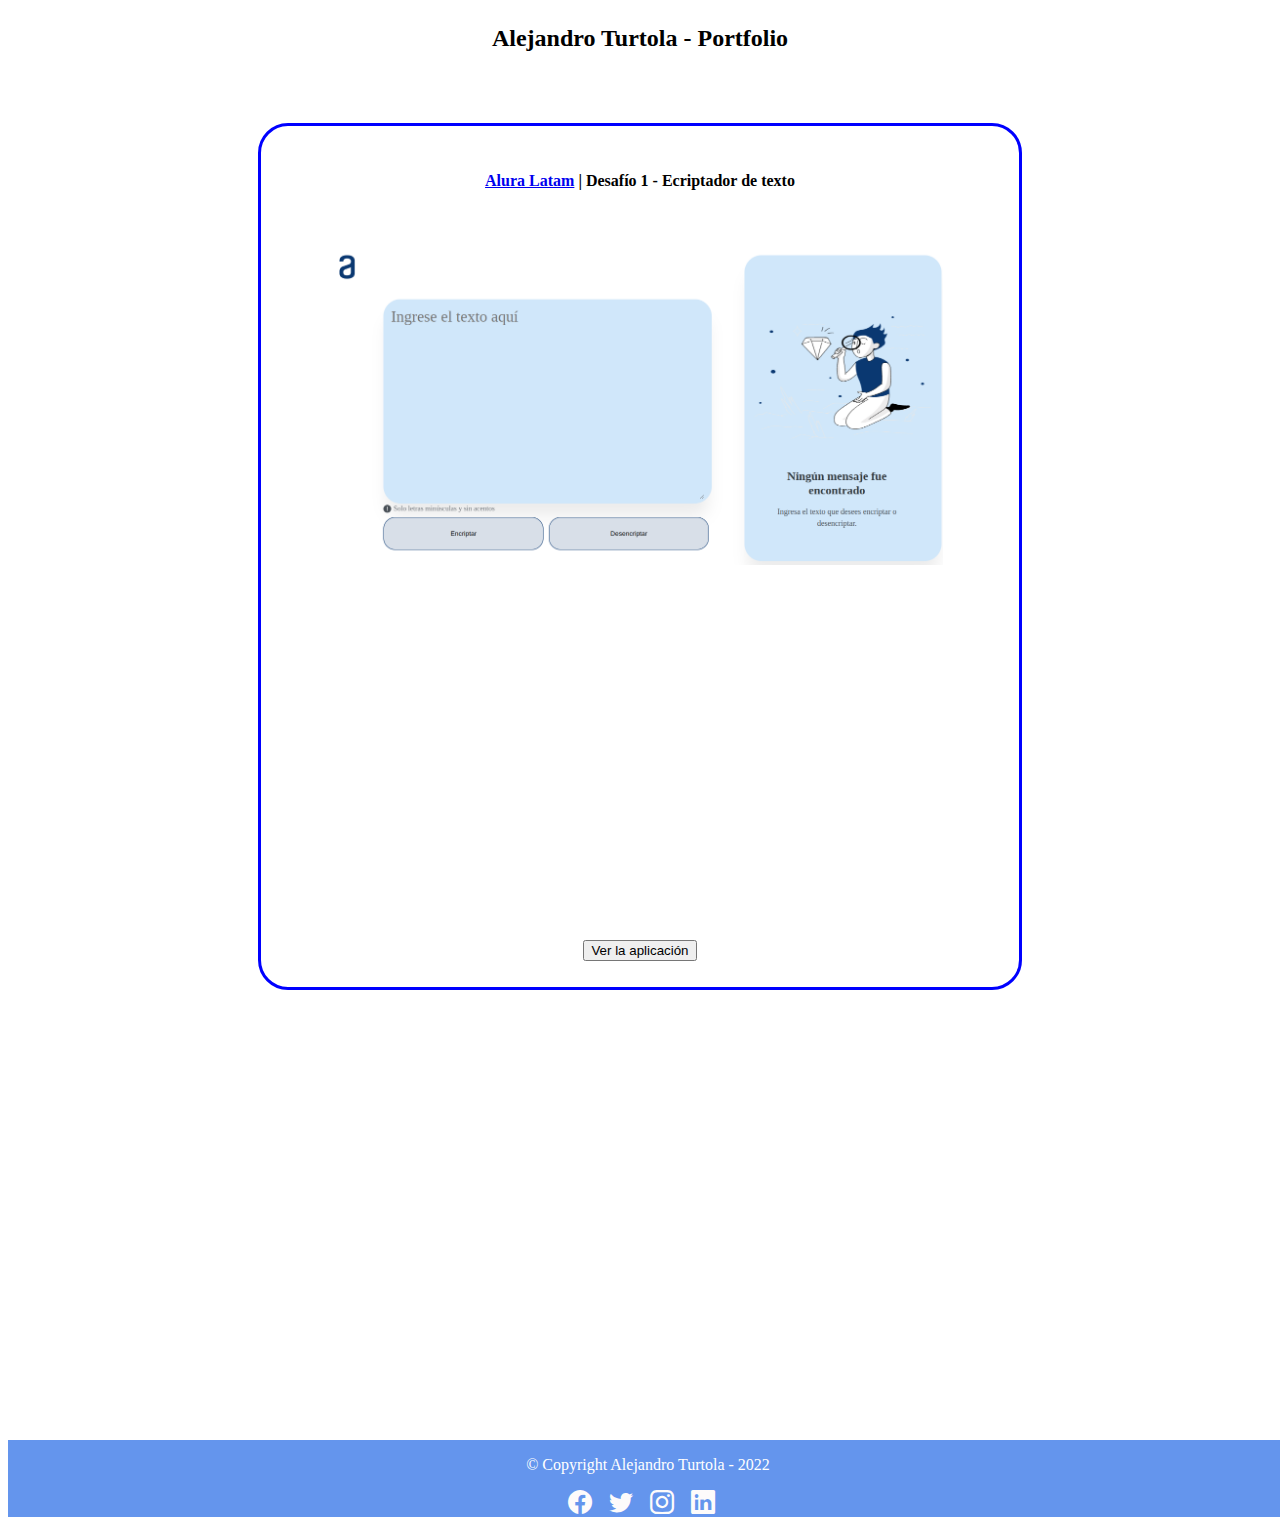
<file: index.html>
<!DOCTYPE html>
<html lang="es">
<head>
    <meta charset="UTF-8">
    <meta http-equiv="X-UA-Compatible" content="IE=edge">
    <meta name="viewport" content="width=device-width, initial-scale=1.0">    
    <title>Alejandro Turtola - Portfolio GitHub</title>
    <link rel="stylesheet" href="css/style.css">
    <link href="https://cdn.jsdelivr.net/npm/bootstrap@5.2.3/dist/css/bootstrap.min.css" rel="stylesheet" integrity="sha384-rbsA2VBKQhggwzxH7pPCaAqO46MgnOM80zW1RWuH61DGLwZJEdK2Kadq2F9CUG65" crossorigin="anonymous">
    <link rel="stylesheet" href="https://cdn.jsdelivr.net/npm/bootstrap-icons@1.10.3/font/bootstrap-icons.css">
</head>
<body>
    <header>
        <div class="container">
            <h2>Alejandro Turtola - Portfolio</h2>
        </div>
        
        <!-- <nav class="navbar navbar-dark navbar-expand-lg bg-primary">
            <div class="container-fluid">
              <a class="navbar-brand" href="#">Navbar</a>
              <button class="navbar-toggler" type="button" data-bs-toggle="collapse" data-bs-target="#navbarSupportedContent" aria-controls="navbarSupportedContent" aria-expanded="false" aria-label="Toggle navigation">
                <span class="navbar-toggler-icon"></span>
              </button>
              <div class="collapse navbar-collapse" id="navbarSupportedContent">
                <ul class="navbar-nav me-auto mb-2 mb-lg-0">
                  <li class="nav-item">
                    <a class="nav-link active" aria-current="page" href="#">Home</a>
                  </li>
                  <li class="nav-item">
                    <a class="nav-link" href="#">Link</a>
                  </li>
                  <li class="nav-item dropdown">
                    <a class="nav-link dropdown-toggle" href="#" role="button" data-bs-toggle="dropdown" aria-expanded="false">
                      Dropdown
                    </a>
                    <ul class="dropdown-menu">
                      <li><a class="dropdown-item" href="#">Action</a></li>
                      <li><a class="dropdown-item" href="#">Another action</a></li>
                      <li><hr class="dropdown-divider"></li>
                      <li><a class="dropdown-item" href="#">Something else here</a></li>
                    </ul>
                  </li>
                  <li class="nav-item">
                    <a class="nav-link disabled">Disabled</a>
                  </li>
                </ul>
                <form class="d-flex" role="search">
                  <input class="form-control me-2" type="search" placeholder="Search" aria-label="Search">
                  <button class="btn btn-outline-success" type="submit">Search</button>
                </form>
              </div>
            </div>
          </nav>
 -->
    </header>

    <main>

        <div class="div-encriptador">
            <h4><a href="https://www.aluracursos.com/">Alura Latam</a> | Desafío 1 - Ecriptador de texto</h4>
            <img class="imagen-encriptador" src="imagenes/snapshot-encriptador.png" alt="Imagen encriptador">
                        
            <iframe class="frame-video" width="560" height="315" src="https://www.youtube.com/embed/SsVy0F3rIqc" title="YouTube video player" frameborder="0" allow="accelerometer; autoplay; clipboard-write; encrypted-media; gyroscope; picture-in-picture" allowfullscreen></iframe>
            
            <button type="button" class="btn btn-primary" style="--bs-btn-padding-y: .25rem; --bs-btn-padding-x: .5rem; --bs-btn-font-size: .75rem;" onclick="location.href='apps/encriptador/index.html'">Ver la aplicación</button>          
        
        </div>

    </main>

    <footer>
        <div class="div-footer">
            <p>&copy Copyright Alejandro Turtola - 2022</p>
            
            <a href="https://www.facebook.com/alejandromturtola"><i class="bi bi-facebook iconosSociales" style="font-size: 1.5rem; color: rgb(253, 251, 251);"></i></a>
            <a href="https://twitter.com/AleMTurtola"><i class="bi bi-twitter iconosSociales" style="font-size: 1.5rem; color: rgb(253, 251, 251);"></i></a>
            <a href="https://www.instagram.com/alejandromturtola/"><i class="bi bi-instagram iconosSociales" style="font-size: 1.5rem; color: rgb(253, 251, 251);"></i></a>
            <a href="https://www.linkedin.com/in/alejandro-turtola/"><i class="bi bi-linkedin iconosSociales" style="font-size: 1.5rem; color: rgb(253, 251, 251);"></i></a>
            

        </div>
    </footer>
    <script src="https://cdn.jsdelivr.net/npm/bootstrap@5.2.3/dist/js/bootstrap.bundle.min.js" integrity="sha384-kenU1KFdBIe4zVF0s0G1M5b4hcpxyD9F7jL+jjXkk+Q2h455rYXK/7HAuoJl+0I4" crossorigin="anonymous"></script>
</body>
</html>
</file>
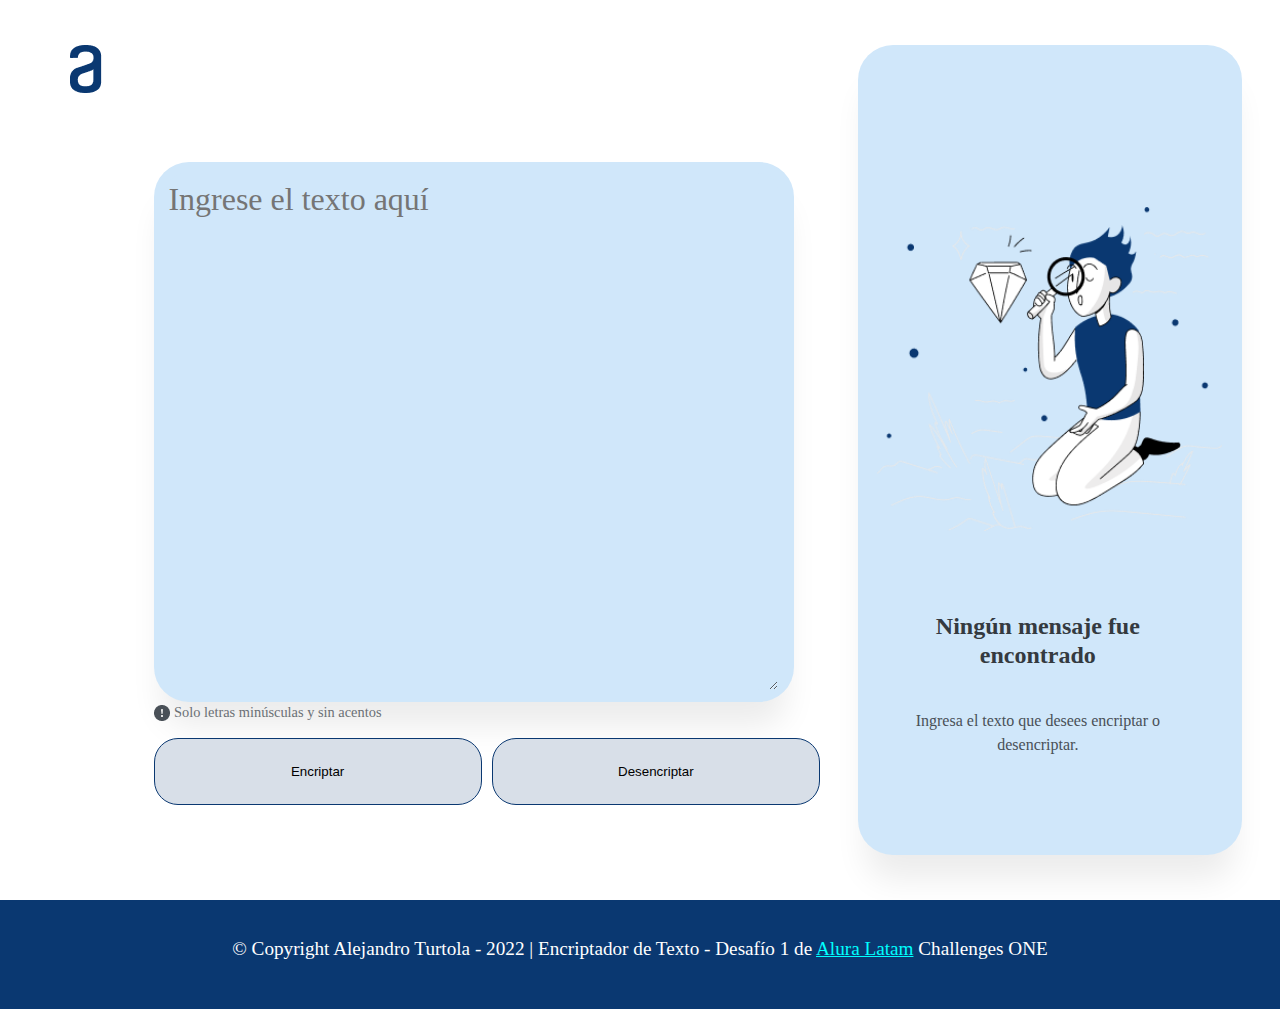
<file: apps/encriptador/index.html>
<!DOCTYPE html>
<html lang="es">
<head>
    <meta charset="UTF-8">
    <meta http-equiv="X-UA-Compatible" content="IE=edge">
    <meta name="viewport" content="width=device-width, initial-scale=1.0">   
    <link rel="stylesheet" href="style.css">    
    <title>Encriptador de Texto | Alura Latam</title>
</head>
<body>
    
    
    <main>
        
        <div class="div-logo">
            <img class="logo" src="imagenes/logo.png" alt="Logo de Alura">
        </div>

        <div class="div-texto">
            <textarea class="areatexto" id="areatexto" placeholder="Ingrese el texto aquí"></textarea>
            
        </div>

        <div class="div-resultado">
            <textarea readonly cols="30" rows="10" class="arearesultado" id="arearesultado"></textarea>
            <img class="munieco" id="munieco" src="imagenes/munieco.png" alt="Muñeco búsqueda">
            <div class="leyenda-resultado" id="leyenda-resultado">
                <label class="leyenda-label1">Ningún mensaje fue encontrado</label>
                <label class="leyenda-label2">Ingresa el texto que desees encriptar o desencriptar.</label>
            </div>
            <button class="boton-copiar" id="boton-copiar">Copiar</button>
        </div>

        <div class="div-leyenda">
            <img class="exclamation" src="imagenes/bi_exclamation-circle-fill.png" alt="Signo de exclamación">
            <label class="leyenda">Solo letras minúsculas y sin acentos</label>
        </div>

        <div class="div-botones">
            <button class="boton-encriptar" id="boton-encriptar">Encriptar</button>
            <button class="boton-desencriptar" id="boton-desencriptar">Desencriptar</button>
        </div>

    </main>

    <footer>
        <p>&copy Copyright Alejandro Turtola - 2022 | Encriptador de Texto - Desafío 1 de <a class="alura-latam-link" href="https://www.aluracursos.com/">Alura Latam</a> Challenges ONE</p>
    </footer>
    
    <script src="scripts.js"></script>
</body>
</html>
</file>
<file: css/style.css>
body {
    margin-bottom: 0;
}

main {
    display: flex;
    flex-direction: column;
    align-items: flex-start;
}

.container {
    margin-top: 2%;
    margin-bottom: 1%;
    text-align: center;
}

main {
    display: flex;
    flex-direction: column;
    align-items: center;
}

.div-encriptador {
    display: flex;
    flex-direction: column;
    align-items: center;
    
    margin-top: 4%;
    padding-top: 2%;
    padding-bottom: 2%;
    
    border-style: solid;
    border-color: blue;
    
    border-radius: 30px;
    width: 60%;
    
}

h4, img, iframe {
    padding-bottom: 4%;
}

.imagen-encriptador {
    position: relative;
    width: 80%;
    
}

.frame-video {
    padding-top: 2%;
    padding-bottom: 2%;
}

footer {
    position: absolute;
    display: flex;
    flex-direction: column;
    
    
    top: 160%;
    width:100%;
    
    background: cornflowerblue;    
}

footer p {
    color: white;
}

.div-footer {
    text-align: center;
}

.bi {
    padding-right: 1%;
    
}


/* Encriptador - Tablet */
@media screen and (max-width:768px){  

    iframe {
        width: 70%;
        height: 70%;
    }

    .div-encriptador h4 {
        font-size: medium;
    }

    footer {
        top: 100%;
    }
    
}

/* Encriptador - Celular */
@media screen and (max-width:375px){
    
    .div-encriptador h4 {
        font-size: 0.6rem;
    }
    

}
</file>
<file: apps/encriptador/style.css>
/* CSS PARA EL TRABAJO EN PC DE PRODUCCION */

body {
    margin-left: 0;
}

main {
    display: flex;
    flex-direction: column;
    align-items: flex-start;

    width: 100vw;    
}

.div-logo {
    display: flex;    
    position: absolute;
    top: 5%;
    left: 2%;      
}

.div-texto {
    position: absolute;

    top: 18%;
    left: 12%;

    width: 50%;
    height: 60%;    

    box-shadow: 0px 32px 32px -8px rgba(0, 0, 0, 0.08);
    border-radius: 35px;
    background: rgb(208, 231, 250);
}

.areatexto {
    /* Ingrese el texto aqui */
    position: absolute;
    left: 2%;
    top: 2%;

    width: 95%;
    height: 95%;    

    font-family: 'Inter';
    font-style: normal;
    font-weight: 400;
    font-size: 32px;
    line-height: 150%;
    
    color: #0A3871;
    
    border-radius: 20px;    
    background: rgb(208, 231, 250);

}

.areatexto, .arearesultado {
    border: none;
    outline: none;
}

.div-resultado {
    display: flex;
    flex-direction: column;
    align-items: center;    
    
    position: absolute;

    left: 67%;
    top: 5%;

    width: 30%;
    height: 90%;
    
    background: rgb(208, 231, 250);

    box-shadow: 0px 32px 32px -8px rgba(0, 0, 0, 0.08);
    border-radius: 35px;
}

.arearesultado {
    position: absolute;

    left: 7%;
    top: 10%;

    width: 85%;
    height: 70%;    

    font-family: 'Inter';
    font-style: normal;
    font-weight: 400;
    font-size: 24px;
    line-height: 150%;
        
    color: #495057;
    background: rgb(208, 231, 250);
    visibility: hidden;
}

.munieco {
/* Muñeco */
position: absolute;

left: 10%;
top: 20%;

width: 80%;
height: 40%;
}

.leyenda-resultado {
    
    display: flex;
    flex-direction: column;   

    position: absolute;
    
    top: 70%;
    left: 7%;
    
    width: 100%;
    height: 30%;

    gap: 10%;   
    
    text-align: center;
    

}

.leyenda-label1 {

    position: absolute;
    width: 80%;
    height: auto;

    font-family: 'Inter';
    font-style: normal;
    font-weight: 700;
    font-size: 24px;
    line-height: 120%;
    
    color: #343A40;

    flex: none;
    order: 0;
    align-self: stretch;
    flex-grow: 0;
}

.leyenda-label2 {

    position: absolute;
    width: 80%;
    height: auto;

    top: 40%;

    font-family: 'Inter';
    font-style: normal;
    font-weight: 400;
    font-size: 16px;
    line-height: 150%;
    
    color: #495057;

    flex: none;
    order: 1;
    align-self: stretch;
    flex-grow: 0;
}

.boton-copiar {
    position: absolute;
    top: 85%;
    visibility: hidden;
}

.div-leyenda {
    
    display: flex;
    flex-direction: row;
    align-items: center;

    position: absolute;
    left: 12%;
    top: 78%;
    
    width: auto;
    height: auto;

    padding: 0%;
    gap: 2%;  
    

}

.exclamation {
    /* bi:exclamation-circle-fill */
    width: auto;
    height: auto;

    flex: none;
    order: 0;
    flex-grow: 0;
}

.leyenda {
    /* Solo letras minúsculas y sin acentos */    
    width: auto;
    height: auto;

    font-family: 'Inter';
    font-style: normal;
    font-weight: 400;
    font-size: 90%;
    line-height: 150%;
    
    color: #495057;

    opacity: 0.8;

    flex: none;
    order: 1;
    flex-grow: 0;
}

.div-botones {
    
    display: flex;
    flex-direction: row;
    align-items: flex-start;
    
    position: absolute;
    left: 12%;
    top: 82%;
    
    padding: 0%;
    gap: 2%;
    
    width: 40%;
    height: auto;
}

.boton-encriptar, .boton-desencriptar, .boton-copiar {
    /* Button */
    box-sizing: border-box;
    
    padding: 2%;
    gap: 8%;

    width: 328px;
    height: 67px;

    background: #D8DFE8;
    
    border: 1px solid #0A3871;
    border-radius: 24px;

    flex: none;
    order: 1;
    flex-grow: 0;

    text-align: center;
}

main button:hover {
    background: #0A3871;
    color: cyan;
}

footer {
    position: absolute;
    display: flex;
    flex-direction: column;
    
    top: 100%;
    width:100%;
    padding-top: 1.5%;    

    background: #0A3871;

    text-align: center;
    color: white;
    
}

.alura-latam-link {
    color: cyan;
}

/* Encriptador - Desktop */
@media screen and (max-width:1440px){
      
    .leyenda-resultado {
        width: 85%;
    }

    .arearesultado {
        left: 9%;
        top: 7%;
        width: 80%;
        visibility: hidden;
    }

    .munieco {
        left: auto;
        width: 90%;
        
    }

    .leyenda-label1 {
        left: inherit;        
    }

    .leyenda-label2 {
        left: inherit;        
    }
    
    .boton-copiar {
        visibility: hidden;
    }

    footer {
        height: 10%;
        font-size: 1.2rem;
        
    }  
}


/* Encriptador - Tablet */
@media screen and (max-width:768px){  
    
    main {
        width: 100vw;
        
    }

    .div-logo {
        left: 0%;        
    }

    .div-texto {
        
        left: 5%;
        width: 90%;
        height: 50%;

    }

    .div-leyenda, .div-botones, .div-resultado {
        left: 5%;
    }

    .div-leyenda {
        top: 70%;
    }

    .div-botones {
        top: 73%;
        width: 90%;
    }

    .div-resultado {
        top: 83%;
        width: 90%;
        height: 12%;    
    }

    .munieco {
        visibility: hidden;        
    }

    .leyenda-resultado {
        top: 15%;
        width: 85%;       
        
    }

    .leyenda-label1, .leyenda-label2 {
        
        left: inherit;
    }

    .leyenda-label2 {
        top: 100%;
        
    }

    .arearesultado, .boton-copiar {
        visibility: hidden;
    }

    .boton-copiar {
        top:100%;
        margin-top: 2%;        
    }

    footer {
        top: 110%;
        height: 10%;              
                
    }
}

/* Encriptador - Celular */
@media screen and (max-width:375px){
    
   
    main {
        width: 100vw;
    }

    .div-logo {
        left: 0%;     
        
    }

    .logo {
        width: 50%;
        height: 50%;
    }

    .div-texto {
        left: 5%;
        width: 90%;

    }

    .div-leyenda, .div-botones, .div-resultado {
        left: 5%;
    }

    .div-botones {
        flex-direction: column;
        
    }

    .boton-desencriptar {
        margin-top: 1%;
    }

    .div-resultado {
        top: 90%;
        width: 90%;
        height: 16%;
           
    }

    .munieco {
        visibility: hidden;
    }

    .leyenda-resultado {
        top: 15%;
    }

    .leyenda-label2 {
        top: 100%;
        margin-top: 7%;
    }

    .arearesultado, .boton-copiar {
        visibility: hidden;
    }

    .boton-copiar {
        top:100%;
        margin-top: 2%;
    }

    footer {
        top: 115%;
        height: 11%;
        
        
    }

}
</file>
